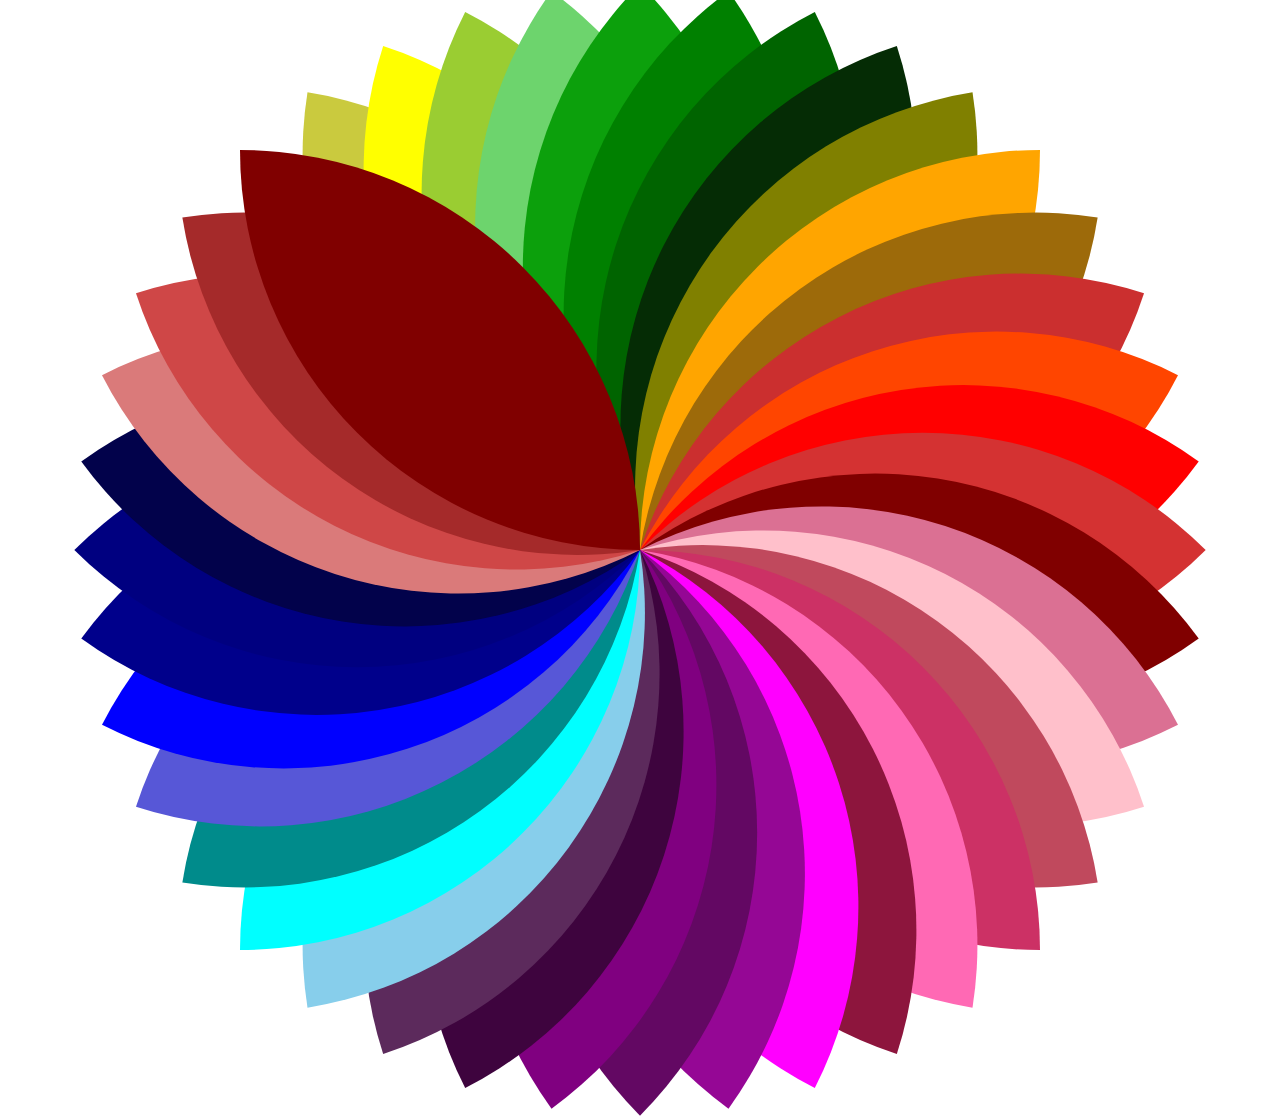
<file: Animated flower using html and css/index.html>
<!DOCTYPE html>
<html lang="en">
    <head>
        <meta charset="UTF-8" />
        <meta http-equiv="X-UA-Compatible" content="IE=edge" />
        <meta name="viewport" content="width=device-width, initial-scale=1.0" />
        <title>Flower with 40 leafs</title>
        <link rel="stylesheet" href="./css/style.css" />
    </head>
    <body>
        <div class="p">
            <div class="a"></div>
            <div class="a s1"></div>
            <div class="a s2"></div>
            <div class="a s3"></div>
            <div class="a s4"></div>
            <div class="a s5"></div>
            <div class="a s6"></div>
            <div class="a s7"></div>
            <div class="a s8"></div>
            <div class="a s9"></div>
            <div class="a s10"></div>
            <div class="a s11"></div>
            <div class="a s12"></div>
            <div class="a s13"></div>
            <div class="a s14"></div>
            <div class="a s15"></div>
            <div class="a s16"></div>
            <div class="a s17"></div>
            <div class="a s18"></div>
            <div class="a s19"></div>
            <div class="a s20"></div>
            <div class="a s21"></div>
            <div class="a s22"></div>
            <div class="a s23"></div>
            <div class="a s24"></div>
            <div class="a s25"></div>
            <div class="a s26"></div>
            <div class="a s27"></div>
            <div class="a s28"></div>
            <div class="a s29"></div>
            <div class="a s30"></div>
            <div class="a s31"></div>
            <div class="a s32"></div>
            <div class="a s33"></div>
            <div class="a s34"></div>
            <div class="a s35"></div>
            <div class="a s36"></div>
            <div class="a s37"></div>
            <div class="a s38"></div>
            <div class="a s39"></div>
            <div class="a s40"></div>
        </div>
    </body>
</html>
</file>
<file: Animated flower using html and css/css/style.css>
.p {
    width: 800px;
    height: 800px;
    margin: 150px auto;
    position: relative;
    animation: abc 2s linear infinite;
}
@keyframes abc {
    from {
        transform: rotate(0deg);
    }
    to {
        transform: rotate(360deg);
    }
}
.a {
    width: 400px;
    height: 400px;
    border-top-right-radius: 400px;
    border-bottom-left-radius: 400px;
    transform-origin: right bottom;
    position: absolute;
    top: 0px;
    left: 0px;
}
.s1 {
    background: rgb(202, 202, 62);
    transform: rotate(9deg);
}
.s2 {
    background: yellow;
    transform: rotate(18deg);
}
.s3 {
    background: yellowgreen;
    transform: rotate(27deg);
}
.s4 {
    background: rgb(109, 212, 109);
    transform: rotate(36deg);
}
.s5 {
    background: rgb(12, 160, 12);
    transform: rotate(45deg);
}
.s6 {
    background: green;
    transform: rotate(54deg);
}
.s7 {
    background: darkgreen;
    transform: rotate(63deg);
}
.s8 {
    background: rgb(5, 44, 5);
    transform: rotate(72deg);
}
.s9 {
    background: olive;
    transform: rotate(81deg);
}
.s10 {
    background: orange;
    transform: rotate(90deg);
}
.s11 {
    background: rgb(157, 106, 10);
    transform: rotate(99deg);
}
.s12 {
    background: rgb(203, 47, 47);
    transform: rotate(108deg);
}
.s13 {
    background: orangered;
    transform: rotate(117deg);
}
.s14 {
    background: red;
    transform: rotate(126deg);
}
.s15 {
    background: rgb(212, 50, 50);
    transform: rotate(135deg);
}
.s16 {
    background: maroon;
    transform: rotate(144deg);
}
.s17 {
    background: palevioletred;
    transform: rotate(153deg);
}
.s18 {
    background: pink;
    transform: rotate(162deg);
}
.s19 {
    background: rgb(192, 73, 93);
    transform: rotate(171deg);
}
.s20 {
    background: rgb(204, 49, 101);
    transform: rotate(180deg);
}
.s21 {
    background: hotpink;
    transform: rotate(189deg);
}
.s22 {
    background: rgb(141, 21, 61);
    transform: rotate(198deg);
}
.s23 {
    background: magenta;
    transform: rotate(207deg);
}
.s24 {
    background: rgb(149, 7, 149);
    transform: rotate(216deg);
}
.s25 {
    background: rgb(99, 8, 99);
    transform: rotate(225deg);
}
.s26 {
    background: purple;
    transform: rotate(234deg);
}
.s27 {
    background: rgb(62, 4, 62);
    transform: rotate(243deg);
}
.s28 {
    background: rgb(92, 42, 92);
    transform: rotate(252deg);
}
.s29 {
    background: skyblue;
    transform: rotate(261deg);
}
.s30 {
    background: cyan;
    transform: rotate(270deg);
}
.s31 {
    background: darkcyan;
    transform: rotate(279deg);
}
.s32 {
    background: rgb(87, 87, 215);
    transform: rotate(288deg);
}
.s33 {
    background: blue;
    transform: rotate(297deg);
}
.s34 {
    background: darkblue;
    transform: rotate(306deg);
}
.s35 {
    background: navy;
    transform: rotate(315deg);
}
.s36 {
    background: rgb(2, 2, 75);
    transform: rotate(324deg);
}
.s37 {
    background: rgb(218, 122, 122);
    transform: rotate(333deg);
}
.s38 {
    background: rgb(207, 71, 71);
    transform: rotate(342deg);
}
.s39 {
    background: brown;
    transform: rotate(351deg);
}
.s40 {
    background: maroon;
    transform: rotate(360deg);
}
</file>
